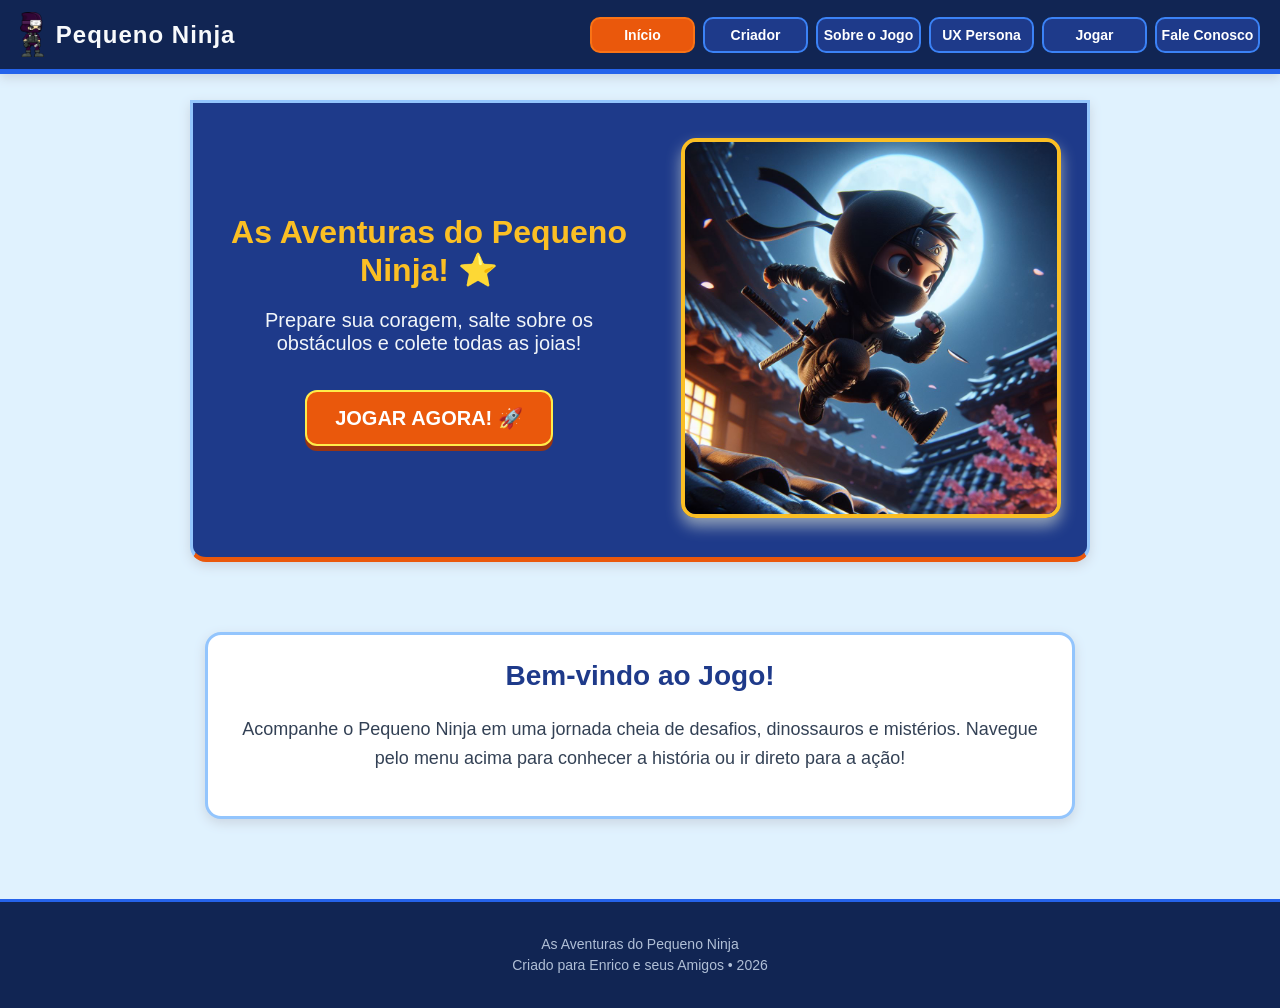
<file: index.html>
<!DOCTYPE html>
<html lang="pt-BR">
<head>
  <meta charset="UTF-8">
  <meta name="viewport" content="width=device-width, initial-scale=1.0">
  <title>As Aventuras do Pequeno Ninja - Início</title>
  <link rel="stylesheet" href="https://cdnjs.cloudflare.com/ajax/libs/font-awesome/6.5.1/css/all.min.css">
  <link rel="stylesheet" href="style.css">
</head>
<body>

  <header>
    <div class="logo">
      <img src="Imagens/NinjaJogo.png" alt="Ninja do Jogo" class="icone-logo">
      <h1>Pequeno Ninja</h1>
    </div>

    <a href="javascript:mostrarmenu()" class="menu">
      <i class="fa-solid fa-bars"></i>
    </a>

    <nav>
      <ul>
        <li><a href="index.html" class="ativo">Início</a></li>
        <li><a href="criador.html">Criador</a></li>
        <li><a href="sobre.html">Sobre o Jogo</a></li>
        <li><a href="ux.html">UX Persona</a></li>
        <li><a href="jogar.html">Jogar</a></li>
        <li><a href="contato.html">Fale Conosco</a></li>
      </ul>
    </nav>
  </header>

  <section class="banner">
    <div class="conteudo-banner">
      <h2>As Aventuras do Pequeno Ninja! ⭐</h2>
      <p>Prepare sua coragem, salte sobre os obstáculos e colete todas as joias!</p>
      <a href="jogar.html" class="botao-jogar">JOGAR AGORA! 🚀</a>
    </div>
    <div class="imagem-banner">
      <img src="Imagens/TelaInicialNinja.jpg" alt="Tela Inicial do Jogo">
    </div>
  </section>

  <main>
    <section>
      <h2>Bem-vindo ao Jogo!</h2>
      <p class="descricao-sobre">
        Acompanhe o Pequeno Ninja em uma jornada cheia de desafios, dinossauros e mistérios. Navegue pelo menu acima para conhecer a história ou ir direto para a ação!
      </p>
    </section>
  </main>

  <footer>
    <p>As Aventuras do Pequeno Ninja<br>Criado para Enrico e seus Amigos • 2026</p>
  </footer>

  <script>
    function mostrarmenu() {
      document.querySelector("header nav").classList.toggle("mostrar");
    }
  </script>

</body>
</html>
</file>
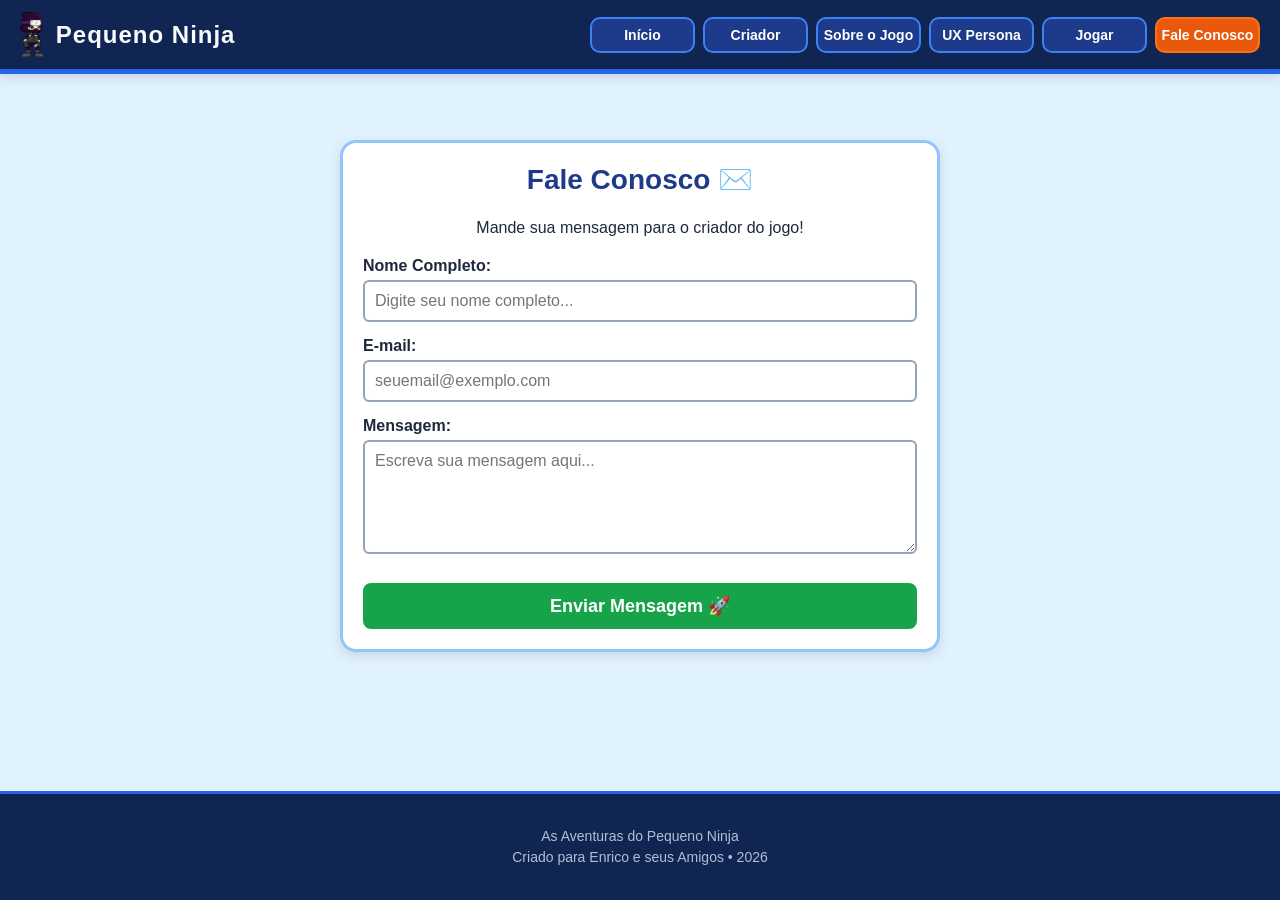
<file: contato.html>
<!DOCTYPE html>
<html lang="pt-BR">
<head>
  <meta charset="UTF-8">
  <meta name="viewport" content="width=device-width, initial-scale=1.0">
  <title>Fale Conosco - Pequeno Ninja</title>
  <link rel="stylesheet" href="https://cdnjs.cloudflare.com/ajax/libs/font-awesome/6.5.1/css/all.min.css">
  <link rel="stylesheet" href="style.css">
</head>
<body>

  <header>
    <div class="logo">
      <img src="Imagens/NinjaJogo.png" alt="Ninja do Jogo" class="icone-logo">
      <h1>Pequeno Ninja</h1>
    </div>

    <a href="javascript:mostrarmenu()" class="menu">
      <i class="fa-solid fa-bars"></i>
    </a>

    <nav>
      <ul>
        <li><a href="index.html">Início</a></li>
        <li><a href="criador.html">Criador</a></li>
        <li><a href="sobre.html">Sobre o Jogo</a></li>
        <li><a href="ux.html">UX Persona</a></li>
        <li><a href="jogar.html">Jogar</a></li>
        <li><a href="contato.html" class="ativo">Fale Conosco</a></li>
      </ul>
    </nav>
  </header>

  <main>
    <section class="container-contato">
      <h2>Fale Conosco ✉️</h2>
      <p>Mande sua mensagem para o criador do jogo!</p>

      <form id="formContato" novalidate>
        
        <div class="campo">
          <label for="nome">Nome Completo:</label>
          <input type="text" id="nome" name="nome" placeholder="Digite seu nome completo..." required>
        </div>

        <div class="campo">
          <label for="email">E-mail:</label>
          <input type="email" id="email" name="email" placeholder="seuemail@exemplo.com" required>
        </div>

        <div class="campo">
          <label for="mensagem">Mensagem:</label>
          <textarea id="mensagem" name="mensagem" rows="5" placeholder="Escreva sua mensagem aqui..." required></textarea>
        </div>

        <button type="submit">Enviar Mensagem 🚀</button>

      </form>
    </section>
  </main>

  <footer>
    <p>As Aventuras do Pequeno Ninja<br>Criado para Enrico e seus Amigos • 2026</p>
  </footer>

  <script>
    function mostrarmenu() {
      document.querySelector("header nav").classList.toggle("mostrar");
    }

    document.getElementById("formContato").addEventListener("submit", function(e) {
      e.preventDefault();

      const nome = document.getElementById("nome").value.trim();
      const email = document.getElementById("email").value.trim();
      const mensagem = document.getElementById("mensagem").value.trim();

      if (!nome || !nome.includes(" ")) {
        alert("Preencha seu nome completo!");
        return;
      }

      if (!email || !email.includes("@") || !email.includes(".")) {
        alert("Digite um e-mail válido!");
        return;
      }

      if (mensagem.length < 3) {
        alert("Digite sua mensagem!");
        return;
      }

      alert("Mensagem enviada com sucesso! Obrigado pelo contato.");
      document.getElementById("formContato").reset();
    });
  </script>

</body>
</html>
</file>
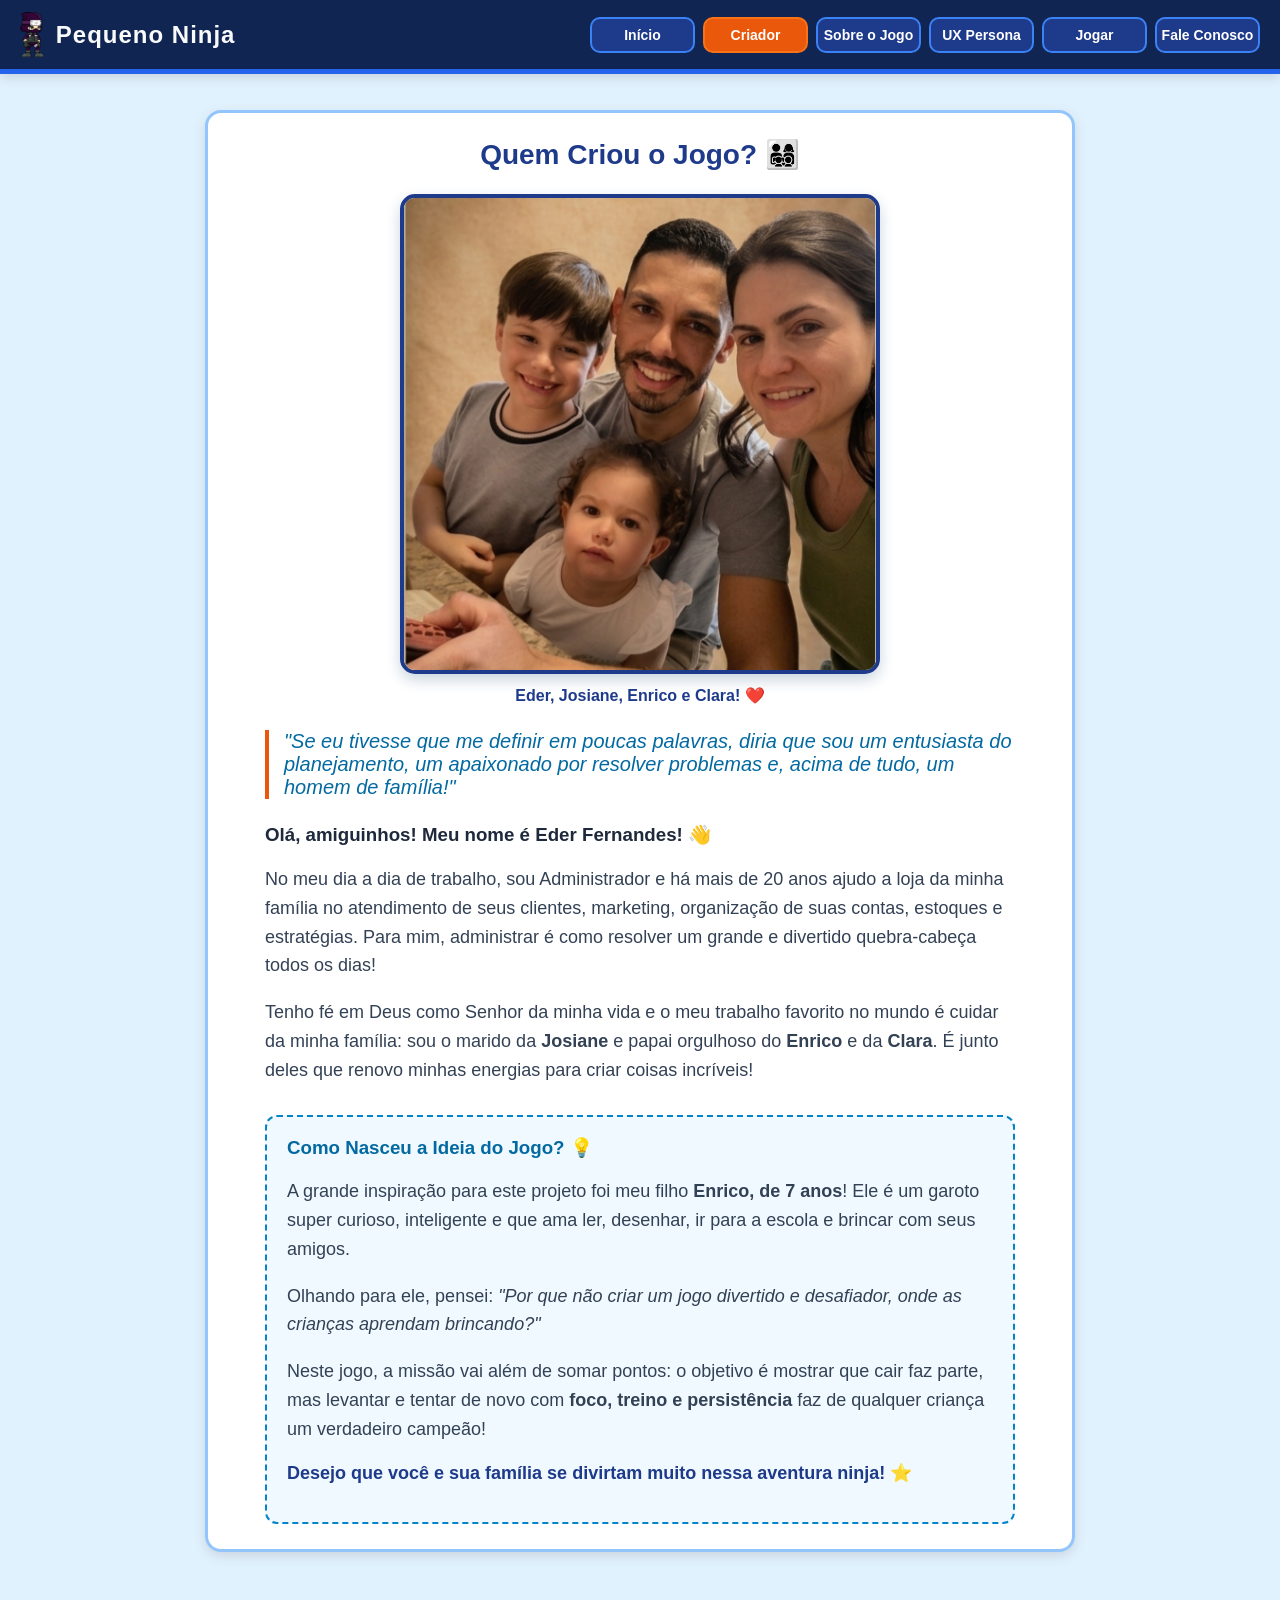
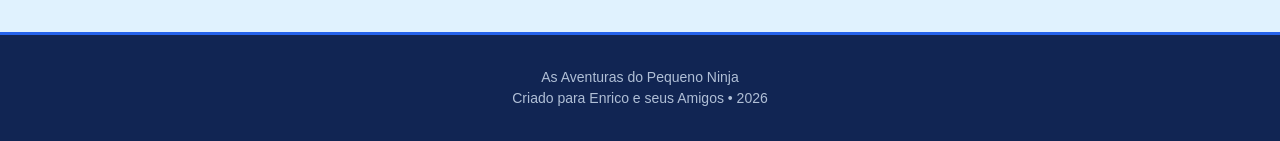
<file: criador.html>
<!DOCTYPE html>
<html lang="pt-BR">
<head>
  <meta charset="UTF-8">
  <meta name="viewport" content="width=device-width, initial-scale=1.0">
  <title>O Criador - Pequeno Ninja</title>
  <link rel="stylesheet" href="https://cdnjs.cloudflare.com/ajax/libs/font-awesome/6.5.1/css/all.min.css">
  <link rel="stylesheet" href="style.css">
</head>
<body>

  <header>
    <div class="logo">
      <img src="Imagens/NinjaJogo.png" alt="Ninja do Jogo" class="icone-logo">
      <h1>Pequeno Ninja</h1>
    </div>

    <a href="javascript:mostrarmenu()" class="menu">
      <i class="fa-solid fa-bars"></i>
    </a>

    <nav>
      <ul>
        <li><a href="index.html">Início</a></li>
        <li><a href="criador.html" class="ativo">Criador</a></li>
        <li><a href="sobre.html">Sobre o Jogo</a></li>
        <li><a href="ux.html">UX Persona</a></li>
        <li><a href="jogar.html">Jogar</a></li>
        <li><a href="contato.html">Fale Conosco</a></li>
      </ul>
    </nav>
  </header>

  <main>
    <section>
      <h2>Quem Criou o Jogo? 👨‍👩‍👧‍👦</h2>
      
      <div style="margin-bottom: 25px; text-align: center;">
        <img src="Imagens/EderFamiliaCompleta.jpeg" alt="Eder e sua Família" class="foto-criador">
        <p style="font-weight: bold; color: #1e3a8a; margin-top: 8px;">Eder, Josiane, Enrico e Clara! ❤️</p>
      </div>

      <div class="historia-criador">
        <p class="destaque-criador">
          "Se eu tivesse que me definir em poucas palavras, diria que sou um entusiasta do planejamento, um apaixonado por resolver problemas e, acima de tudo, um homem de família!"
        </p>

        <h3>Olá, amiguinhos! Meu nome é Eder Fernandes! 👋</h3>
        <p class="descricao-sobre">
          No meu dia a dia de trabalho, sou Administrador e há mais de 20 anos ajudo a loja da minha família no atendimento de seus clientes, marketing, organização de suas contas, estoques e estratégias. Para mim, administrar é como resolver um grande e divertido quebra-cabeça todos os dias!
        </p>
        <p class="descricao-sobre">
          Tenho fé em Deus como Senhor da minha vida e o meu trabalho favorito no mundo é cuidar da minha família: sou o marido da <strong>Josiane</strong> e papai orgulhoso do <strong>Enrico</strong> e da <strong>Clara</strong>. É junto deles que renovo minhas energias para criar coisas incríveis!
        </p>

        <div class="quadro-incentivo">
          <h3>Como Nasceu a Ideia do Jogo? 💡</h3>
          <p class="descricao-sobre">
            A grande inspiração para este projeto foi meu filho <strong>Enrico, de 7 anos</strong>! Ele é um garoto super curioso, inteligente e que ama ler, desenhar, ir para a escola e brincar com seus amigos.
          </p>
          <p class="descricao-sobre">
            Olhando para ele, pensei: <em>"Por que não criar um jogo divertido e desafiador, onde as crianças aprendam brincando?"</em>
          </p>
          <p class="descricao-sobre">
            Neste jogo, a missão vai além de somar pontos: o objetivo é mostrar que cair faz parte, mas levantar e tentar de novo com <strong>foco, treino e persistência</strong> faz de qualquer criança um verdadeiro campeão!
          </p>
          <p style="font-weight: bold; color: #1e3a8a; margin-top: 15px; font-size: 18px;">
            Desejo que você e sua família se divirtam muito nessa aventura ninja! ⭐
          </p>
        </div>
      </div>
    </section>
  </main>

  <footer>
    <p>As Aventuras do Pequeno Ninja<br>Criado para Enrico e seus Amigos • 2026</p>
  </footer>

   <script>
    function mostrarmenu() {
      document.querySelector("header nav").classList.toggle("mostrar");
    }
  </script>

</body>
</html>
</file>
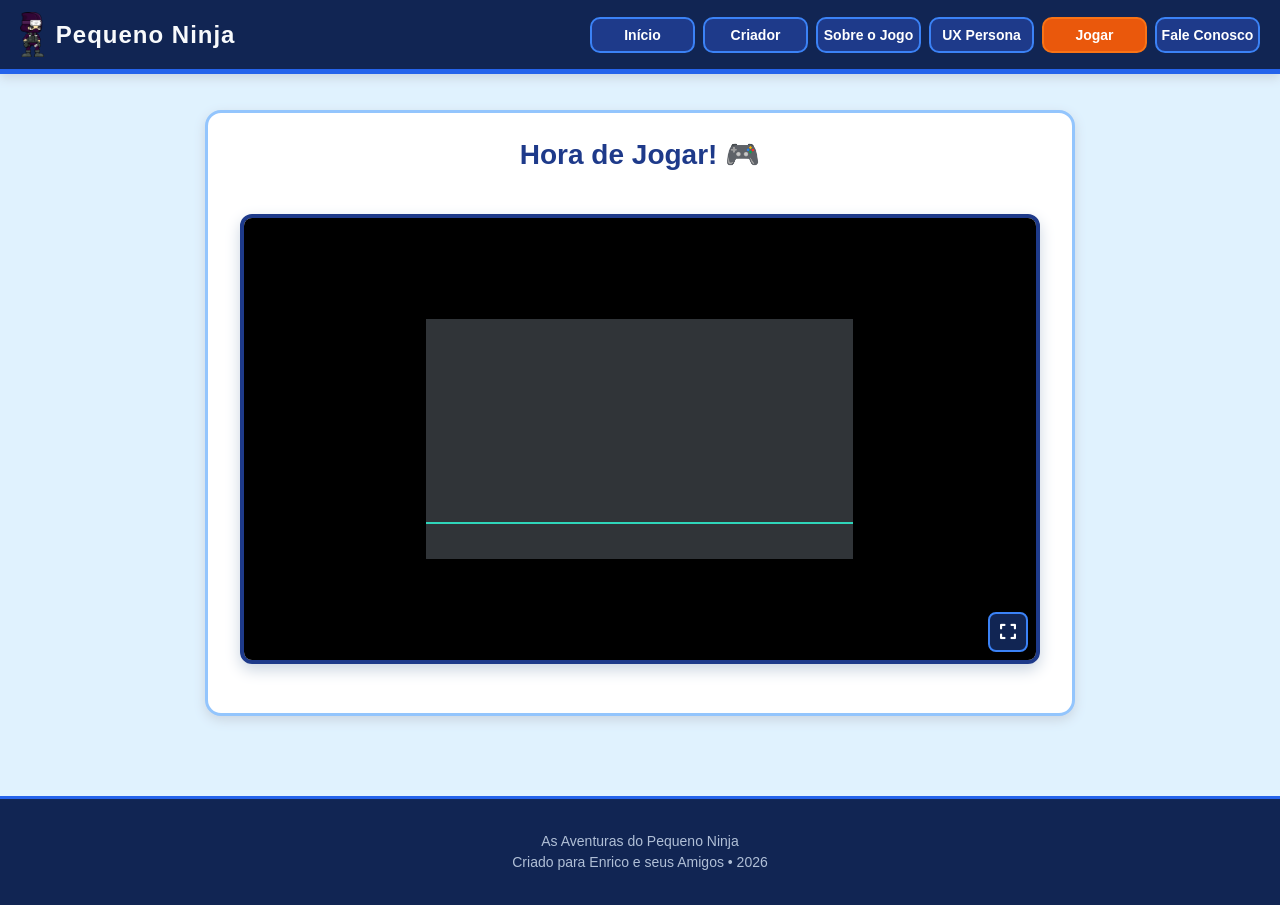
<file: jogar.html>
<!DOCTYPE html>
<html lang="pt-BR">
<head>
  <meta charset="UTF-8">
  <meta name="viewport" content="width=device-width, initial-scale=1.0">
  <title>Jogar - Pequeno Ninja</title>
  <link rel="stylesheet" href="https://cdnjs.cloudflare.com/ajax/libs/font-awesome/6.5.1/css/all.min.css">
  <link rel="stylesheet" href="style.css">
</head>
<body>

  <header>
    <div class="logo">
      <img src="Imagens/NinjaJogo.png" alt="Ninja do Jogo" class="icone-logo">
      <h1>Pequeno Ninja</h1>
    </div>

    <a href="javascript:mostrarmenu()" class="menu">
      <i class="fa-solid fa-bars"></i>
    </a>

    <nav>
      <ul>
        <li><a href="index.html">Início</a></li>
        <li><a href="criador.html">Criador</a></li>
        <li><a href="sobre.html">Sobre o Jogo</a></li>
        <li><a href="ux.html">UX Persona</a></li>
        <li><a href="jogar.html" class="ativo">Jogar</a></li>
        <li><a href="contato.html">Fale Conosco</a></li>
      </ul>
    </nav>
  </header>

  <main>
    <section>
      <h2>Hora de Jogar! 🎮</h2>
      
      <div class="caixa-jogo" style="text-align: center; margin: 20px 0; position: relative; display: inline-block; max-width: 100%;">
        <button id="btnTelaCheia" onclick="entrarTelaCheia()" style="position: absolute; bottom: 12px; right: 12px; background: #112553; color: #fff; border: 2px solid #3b82f6; border-radius: 8px; width: 40px; height: 40px; cursor: pointer; font-size: 18px; display: flex; align-items: center; justify-content: center; transition: all 0.2s ease; z-index: 10;">
          <i class="fa-solid fa-expand"></i>
        </button>
        <iframe 
         id="iframeJogo"
          src="jogo/aventurasNinja/index.html" 
          width="800" 
          height="450" 
          style="border: 4px solid #1e3a8a; border-radius: 12px; box-shadow: 0 6px 15px #cbd5e1; max-width: 100%; display: block; margin: 0 auto;"
          allow="autoplay; fullscreen"
          allowfullscreen>
        </iframe>
      </div>
    </section>
  </main>

  <footer>
    <p>As Aventuras do Pequeno Ninja<br>Criado para Enrico e seus Amigos • 2026</p>
  </footer>

  <script>
    function mostrarmenu() {
      document.querySelector("header nav").classList.toggle("mostrar");
    }

    function entrarTelaCheia() {
      const iframe = document.getElementById("iframeJogo");

      if (iframe.requestFullscreen) {
        iframe.requestFullscreen();
      } else if (iframe.webkitRequestFullscreen) {
        iframe.webkitRequestFullscreen();
      } else if (iframe.msRequestFullscreen) {
        iframe.msRequestFullscreen();
      }
    }
  </script>

</body>
</html>
</file>
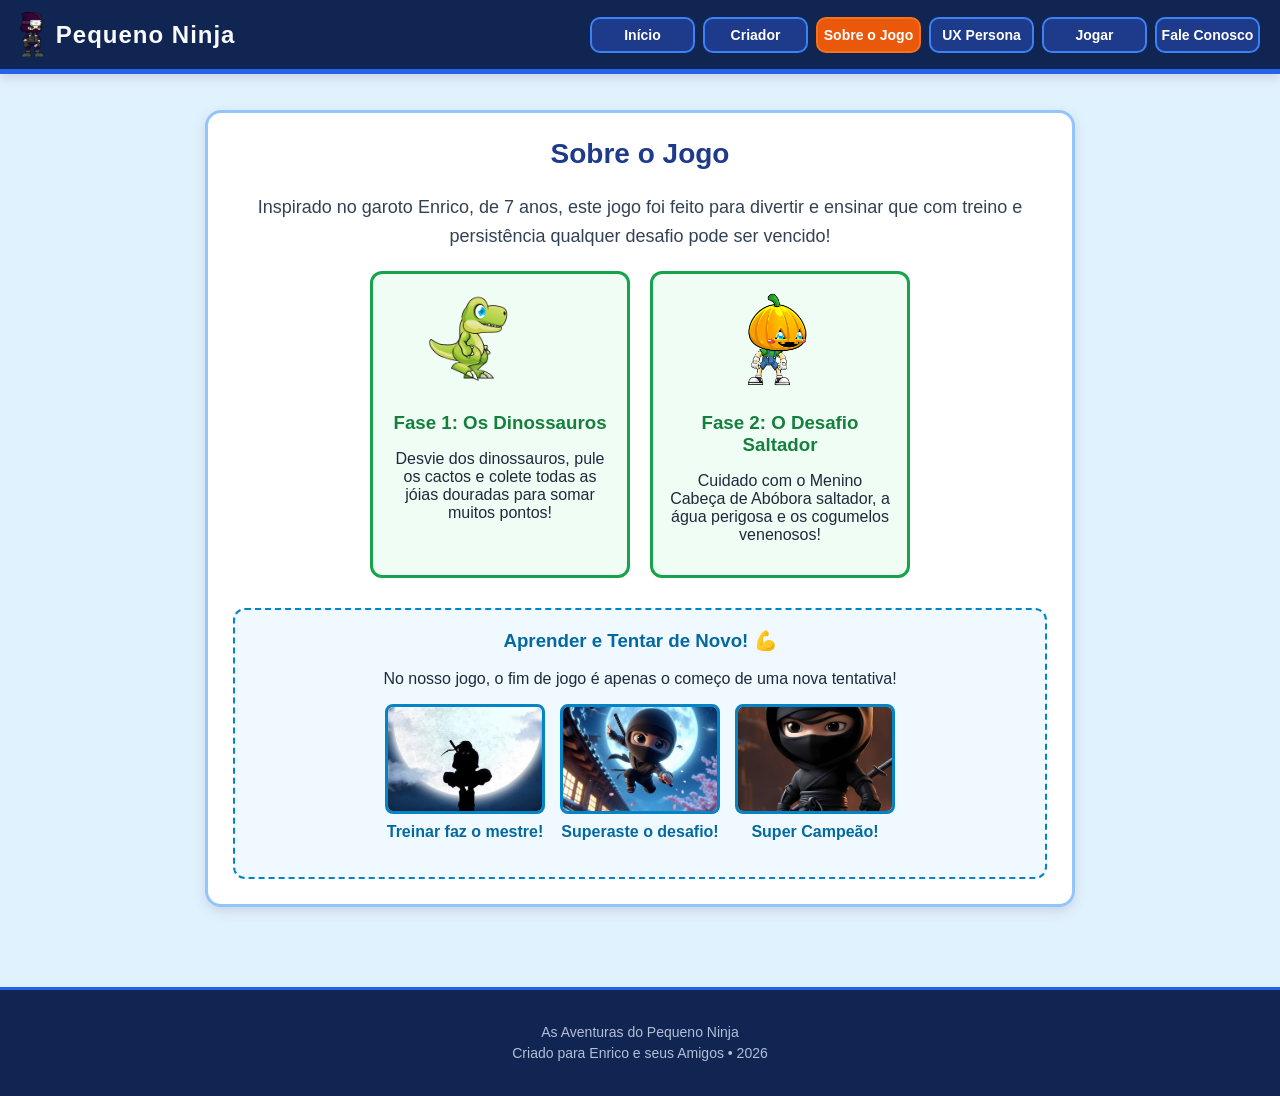
<file: sobre.html>
<!DOCTYPE html>
<html lang="pt-BR">
<head>
  <meta charset="UTF-8">
  <meta name="viewport" content="width=device-width, initial-scale=1.0">
  <title>Sobre o Jogo - Pequeno Ninja</title>
  <link rel="stylesheet" href="https://cdnjs.cloudflare.com/ajax/libs/font-awesome/6.5.1/css/all.min.css">
  <link rel="stylesheet" href="style.css">
</head>
<body>

  <header>
    <div class="logo">
      <img src="Imagens/NinjaJogo.png" alt="Ninja do Jogo" class="icone-logo">
      <h1>Pequeno Ninja</h1>
    </div>

    <a href="javascript:mostrarmenu()" class="menu">
      <i class="fa-solid fa-bars"></i>
    </a>

    <nav>
      <ul>
        <li><a href="index.html">Início</a></li>
        <li><a href="criador.html">Criador</a></li>
        <li><a href="sobre.html" class="ativo">Sobre o Jogo</a></li>
        <li><a href="ux.html">UX Persona</a></li>
        <li><a href="jogar.html">Jogar</a></li>
        <li><a href="contato.html">Fale Conosco</a></li>
      </ul>
    </nav>
  </header>

  <main>
    <section>
      <h2>Sobre o Jogo</h2>
      <p class="descricao-sobre">
        Inspirado no garoto Enrico, de 7 anos, este jogo foi feito para divertir e ensinar que com treino e persistência qualquer desafio pode ser vencido!
      </p>

      <div class="galeria-fases">
        <div class="cartao-fase">
          <img src="Imagens/Dinossauro.png" alt="Inimigo Dinossauro">
          <h3>Fase 1: Os Dinossauros</h3>
          <p>Desvie dos dinossauros, pule os cactos e colete todas as jóias douradas para somar muitos pontos!</p>
        </div>

        <div class="cartao-fase">
          <img src="Imagens/MeninoCabecadeAbobora.png" alt="Inimigo Cabeça de Abóbora">
          <h3>Fase 2: O Desafio Saltador</h3>
          <p>Cuidado com o Menino Cabeça de Abóbora saltador, a água perigosa e os cogumelos venenosos!</p>
        </div>
      </div>

      <div class="quadro-incentivo">
        <h3>Aprender e Tentar de Novo! 💪</h3>
        <p>No nosso jogo, o fim de jogo é apenas o começo de uma nova tentativa!</p>
        <div class="imagens-incentivo">
          <div class="item-incentivo">
            <img src="Imagens/GameOverNinja.jpg" alt="Tela de Game Over">
            <p>Treinar faz o mestre!</p>
          </div>
          <div class="item-incentivo">
            <img src="Imagens/NinjaFimPrimeiraFase.jpg" alt="Ninja Vencedor da Fase">
            <p>Superaste o desafio!</p>
          </div>
          <div class="item-incentivo">
            <img src="Imagens/FimdeJogo.jpg" alt="Vitória Ninja">
            <p>Super Campeão!</p>
          </div>
        </div>
      </div>
    </section>
  </main>

  <footer>
    <p>As Aventuras do Pequeno Ninja<br>Criado para Enrico e seus Amigos • 2026</p>
  </footer>

   <script>
    function mostrarmenu() {
      document.querySelector("header nav").classList.toggle("mostrar");
    }
  </script>

</body>
</html>
</file>
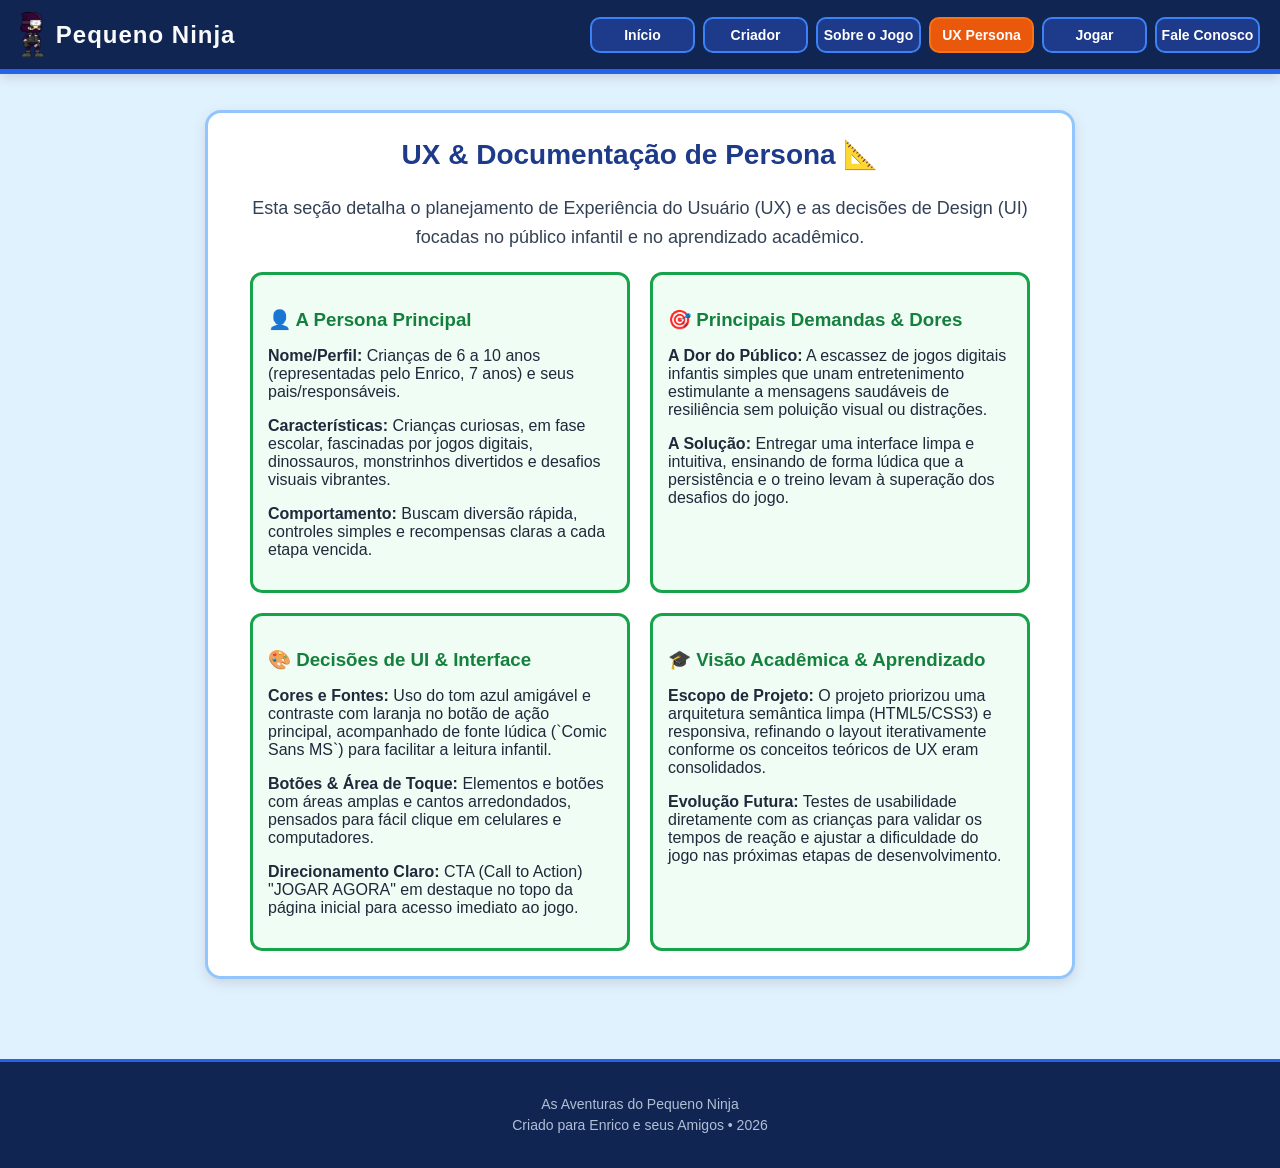
<file: ux.html>
<!DOCTYPE html>
<html lang="pt-BR">
<head>
  <meta charset="UTF-8">
  <meta name="viewport" content="width=device-width, initial-scale=1.0">
  <title>UX & Persona - Pequeno Ninja</title>
  <link rel="stylesheet" href="https://cdnjs.cloudflare.com/ajax/libs/font-awesome/6.5.1/css/all.min.css">
  <link rel="stylesheet" href="style.css">
</head>
<body>

  <header>
    <div class="logo">
      <img src="Imagens/NinjaJogo.png" alt="Ninja do Jogo" class="icone-logo">
      <h1>Pequeno Ninja</h1>
    </div>

    <a href="javascript:mostrarmenu()" class="menu">
      <i class="fa-solid fa-bars"></i>
    </a>

    <nav>
      <ul>
        <li><a href="index.html">Início</a></li>
        <li><a href="criador.html">Criador</a></li>
        <li><a href="sobre.html">Sobre o Jogo</a></li>
        <li><a href="ux.html" class="ativo">UX Persona</a></li>
        <li><a href="jogar.html">Jogar</a></li>
        <li><a href="contato.html">Fale Conosco</a></li>
      </ul>
    </nav>
  </header>

  <main>
    <section>
      <h2>UX & Documentação de Persona 📐</h2>
      <p class="descricao-sobre">
        Esta seção detalha o planejamento de Experiência do Usuário (UX) e as decisões de Design (UI) focadas no público infantil e no aprendizado acadêmico.
      </p>

      <div class="galeria-fases">
        <div class="cartao-fase" style="width: 380px; text-align: left;">
          <h3>👤 A Persona Principal</h3>
          <p><strong>Nome/Perfil:</strong> Crianças de 6 a 10 anos (representadas pelo Enrico, 7 anos) e seus pais/responsáveis.</p>
          <p><strong>Características:</strong> Crianças curiosas, em fase escolar, fascinadas por jogos digitais, dinossauros, monstrinhos divertidos e desafios visuais vibrantes.</p>
          <p><strong>Comportamento:</strong> Buscam diversão rápida, controles simples e recompensas claras a cada etapa vencida.</p>
        </div>

        <div class="cartao-fase" style="width: 380px; text-align: left;">
          <h3>🎯 Principais Demandas & Dores</h3>
          <p><strong>A Dor do Público:</strong> A escassez de jogos digitais infantis simples que unam entretenimento estimulante a mensagens saudáveis de resiliência sem poluição visual ou distrações.</p>
          <p><strong>A Solução:</strong> Entregar uma interface limpa e intuitiva, ensinando de forma lúdica que a persistência e o treino levam à superação dos desafios do jogo.</p>
        </div>

        <div class="cartao-fase" style="width: 380px; text-align: left;">
          <h3>🎨 Decisões de UI & Interface</h3>
          <p><strong>Cores e Fontes:</strong> Uso do tom azul amigável e contraste com laranja no botão de ação principal, acompanhado de fonte lúdica (`Comic Sans MS`) para facilitar a leitura infantil.</p>
          <p><strong>Botões & Área de Toque:</strong> Elementos e botões com áreas amplas e cantos arredondados, pensados para fácil clique em celulares e computadores.</p>
          <p><strong>Direcionamento Claro:</strong> CTA (Call to Action) "JOGAR AGORA" em destaque no topo da página inicial para acesso imediato ao jogo.</p>
        </div>

        <div class="cartao-fase" style="width: 380px; text-align: left;">
          <h3>🎓 Visão Acadêmica & Aprendizado</h3>
          <p><strong>Escopo de Projeto:</strong> O projeto priorizou uma arquitetura semântica limpa (HTML5/CSS3) e responsiva, refinando o layout iterativamente conforme os conceitos teóricos de UX eram consolidados.</p>
          <p><strong>Evolução Futura:</strong> Testes de usabilidade diretamente com as crianças para validar os tempos de reação e ajustar a dificuldade do jogo nas próximas etapas de desenvolvimento.</p>
        </div>
      </div>
    </section>
  </main>

  <footer>
    <p>As Aventuras do Pequeno Ninja<br>Criado para Enrico e seus Amigos • 2026</p>
  </footer>

   <script>
    function mostrarmenu() {
      document.querySelector("header nav").classList.toggle("mostrar");
    }
  </script>

</body>
</html>
</file>
<file: style.css>
* {
  box-sizing: border-box;
}
html {
  height: 100%;
}

body {
  font-family: 'Comic Sans MS', 'Arial', sans-serif;
  background-color: #e0f2fe;
  color: #1e293b;
  margin: 0;
  padding: 0;
  text-align: center;
  min-height: 100vh;
  display: flex;
  flex-direction: column;
}

header {
  position: fixed;
  top: 0;
  left: 0;
  right: 0;
  z-index: 1000;
  background-color: #112553;
  padding: 12px 20px;
  display: flex;
  justify-content: space-between;
  align-items: center;
  border-bottom: 5px solid #2563eb;
  box-shadow: 0 4px 10px #cbd5e1;
}

.logo {
  display: flex;
  align-items: center;
  gap: 12px;
}

.icone-logo {
  height: 45px;
  width: auto;
}

header h1 {
  margin: 0;
  color: #f8fafc;
  font-size: 24px;
  letter-spacing: 1px;
}

nav ul {
  list-style: none;
  padding: 0;
  margin: 0;
  display: flex;
  gap: 8px;
}

nav ul li a {
  display: inline-block;
  width: 105px;
  text-align: center;
  box-sizing: border-box;
  color: #fff;
  text-decoration: none;
  font-weight: bold;
  font-size: 14px;
  background-color: #1e3a8a;
  padding: 8px 0;
  border-radius: 10px;
  border: 2px solid #3b82f6;
  transition: all 0.2s ease;
}

nav ul li a:hover, nav ul li a.ativo {
  background-color: #ea580c;
  border-color: #f97316;
}

.banner {
  margin-top: 100px;
  background-color: #1e3a8a;
  color: #fff;
  padding: 35px 20px;
  display: flex;
  align-items: center;
  justify-content: space-around;
  gap: 30px;
  flex-wrap: wrap;
  border-bottom: 5px solid #ea580c;
  max-width: 900px;
  margin-left: auto;
  margin-right: auto;
  width: 100%;
  border-radius: 0 0 16px 16px;
}

.conteudo-banner {
  max-width: 420px;
  text-align: center;
}

.banner h2 {
  font-size: 32px;
  margin-bottom: 10px;
  color: #fbbf24;
}

.banner p {
  font-size: 20px;
  color: #f1f5f9;
}

.imagem-banner img {
  width: 100%;
  max-width: 380px;
  border-radius: 15px;
  border: 4px solid #fbbf24;
  box-shadow: 0 8px 15px #94a3b8;
}

.botao-jogar {
  display: inline-block;
  background-color: #ea580c;
  color: #fff;
  padding: 14px 28px;
  text-decoration: none;
  font-weight: bold;
  font-size: 20px;
  border-radius: 12px;
  margin-top: 15px;
  border: 2px solid #ffed4a;
  box-shadow: 0 5px 0 #9a3412;
}

.botao-jogar:hover {
  background-color: #c2410c;
  box-shadow: 0 3px 0 #9a3412;
}

main {
  max-width: 900px;
  margin: 110px auto 40px auto;
  padding: 0 15px;
  flex: 1;
  width: 100%;
}

.banner + main {
  margin-top: 30px;
}

section {
  margin-bottom: 40px;
  background-color: #fff;
  padding: 25px;
  border-radius: 16px;
  border: 3px solid #93c5fd;
  box-shadow: 0 4px 12px #cbd5e1;
}

h2 {
  color: #1e3a8a;
  font-size: 28px;
  margin-top: 0;
}

.descricao-sobre {
  font-size: 18px;
  line-height: 1.6;
  color: #334155;
}

.historia-criador {
  text-align: left;
  max-width: 750px;
  margin: 0 auto;
}

.foto-criador {
  width: 100%;
  max-width: 480px;
  height: 480px;
  object-fit: cover;
  object-position: center 65%;
  border-radius: 15px;
  border: 4px solid #1e3a8a;
  box-shadow: 0 6px 15px #cbd5e1;
  display: inline-block;
}

.destaque-criador {
  font-size: 20px;
  font-style: italic;
  color: #0369a1;
  border-left: 4px solid #ea580c;
  padding-left: 15px;
  margin-bottom: 25px;
}

.galeria-fases {
  display: flex;
  gap: 20px;
  justify-content: center;
  margin-top: 20px;
  flex-wrap: wrap;
}

.cartao-fase {
  background-color: #f0fdf4;
  border: 3px solid #16a34a;
  border-radius: 12px;
  padding: 15px;
  width: 260px;
}

.cartao-fase img {
  height: 100px;
  object-fit: contain;
}

.cartao-fase h3 {
  color: #15803d;
  margin-bottom: 8px;
}

.quadro-incentivo {
  margin-top: 30px;
  background-color: #f0f9ff;
  padding: 20px;
  border-radius: 12px;
  border: 2px dashed #0284c7;
}

.quadro-incentivo h3 {
  color: #0369a1;
  margin-top: 0;
}

.imagens-incentivo {
  display: flex;
  gap: 15px;
  justify-content: center;
  flex-wrap: wrap;
  margin-top: 15px;
}

.item-incentivo img {
  width: 160px;
  height: 110px;
  object-fit: cover;
  border-radius: 8px;
  border: 3px solid #0284c7;
}

.item-incentivo p {
  font-weight: bold;
  color: #0369a1;
  margin-top: 5px;
}

.caixa-jogo {
  position: relative;
  display: inline-block;
  max-width: 100%;
  margin: 20px 0;
  text-align: center;
}

.caixa-jogo iframe {
  width: 800px;
  max-width: 100%;
  height: 450px;
  border: 4px solid #1e3a8a;
  border-radius: 12px;
  box-shadow: 0 6px 15px #cbd5e1;
  display: block;
  margin: 0 auto;
}

#btnTelaCheia {
  position: absolute;
  bottom: 12px;
  right: 12px;
  background-color: #112553;
  color: #fff;
  border: 2px solid #3b82f6;
  border-radius: 8px;
  width: 40px;
  height: 40px;
  cursor: pointer;
  font-size: 18px;
  display: flex;
  align-items: center;
  justify-content: center;
  transition: all 0.2s ease;
  z-index: 10;
}

#btnTelaCheia:hover {
  background-color: #ea580c;
  border-color: #f97316;
}

.container-contato {
  max-width: 600px;
  margin: 30px auto;
  padding: 20px;
}

#formContato {
  display: flex;
  flex-direction: column;
  gap: 15px;
  margin-top: 20px;
  text-align: left;
}

#formContato label {
  display: block;
  font-weight: bold;
  margin-bottom: 5px;
  color: #1e293b;
}

#formContato input, #formContato textarea {
  width: 100%;
  padding: 10px;
  border-radius: 6px;
  border: 2px solid #94a3b8;
  font-size: 16px;
  font-family: inherit;
}

#formContato input:focus, #formContato textarea:focus {
  border-color: #2563eb;
  outline: none;
}

#formContato button {
  background-color: #16a34a;
  color: white;
  padding: 12px;
  border: none;
  border-radius: 8px;
  font-size: 18px;
  cursor: pointer;
  font-weight: bold;
  margin-top: 10px;
  transition: background-color 0.2s ease;
}

#formContato button:hover {
  background-color: #15803d;
}

footer {
  background-color: #112553;
  color: #b0bfd6;
  padding: 18px;
  font-size: 14px;
  border-top: 3px solid #2563eb;
  text-align: center;
  line-height: 1.5;
}

.menu {
  display: none;
}

@media (max-width: 956px) {
  header nav {
    display: none;
    position: absolute;
    top: 100%;
    left: 0;
    right: 0;
    background-color: #112553;
    padding: 15px;
    border-bottom: 5px solid #2563eb;
  }

  header nav.mostrar {
    display: block;
  }

  header nav ul {
    flex-direction: column;
    align-items: center;
    gap: 10px;
  }

  header nav ul li {
    width: 100%;
  }

  header nav ul li a {
    width: 100%;
    max-width: 250px;
  }

  .menu {
    display: block;
    border: 1px solid #fff;
    padding: 10px 15px;
    color: #fff;
    border-radius: 5px;
  }
}

@media (max-width: 600px) {
  .foto-criador {
    max-width: 100%;
    height: 340px;
    object-position: center 60%;
  }
}

@media (min-width: 601px) and (max-width: 1024px) {
  .foto-criador {
    max-width: 550px;
    height: 420px;
    object-position: center 55%;
  }
}
</file>
